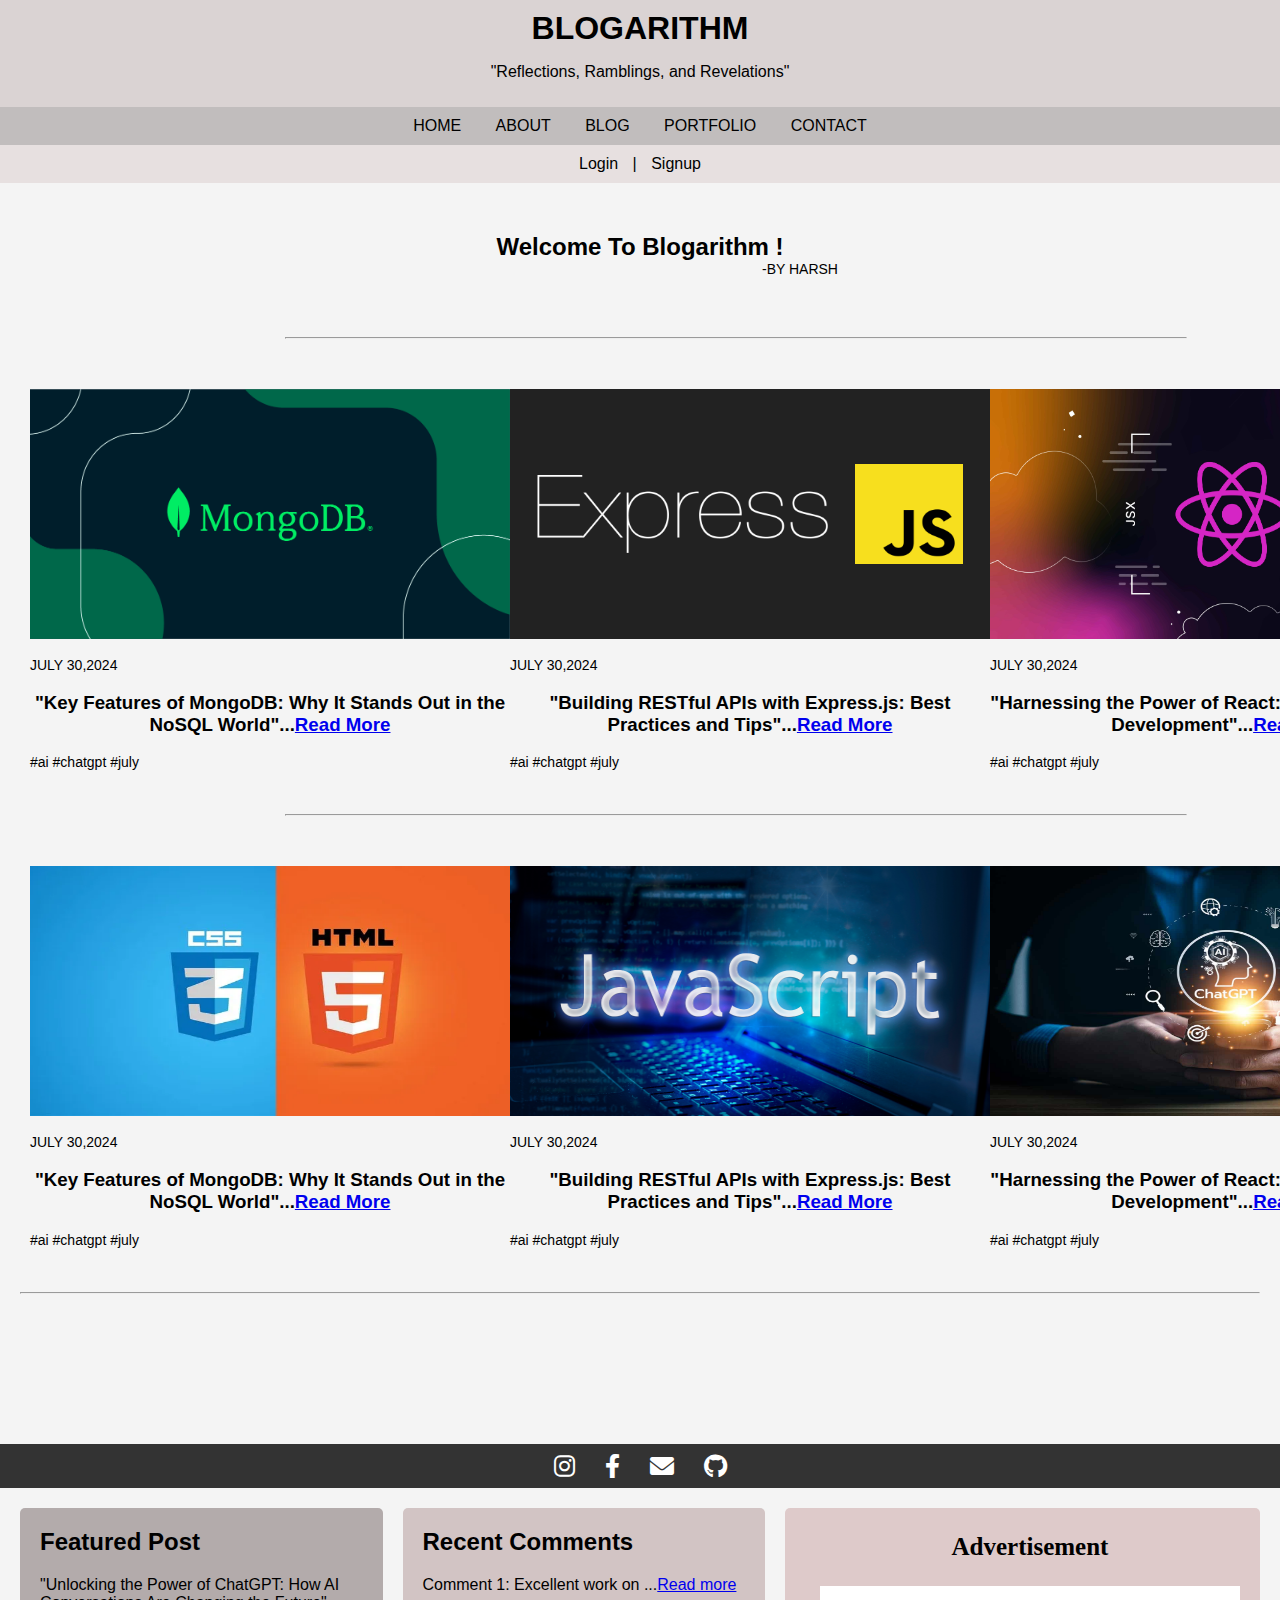
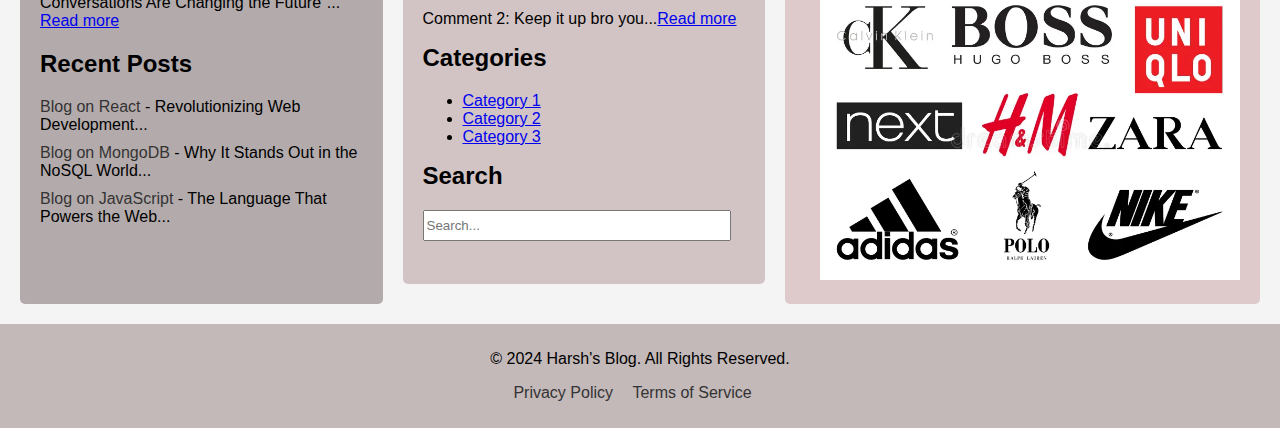
<file: assets/index.html>
<!DOCTYPE html>
<html lang="en">
<head>
    <meta charset="UTF-8">
    <meta name="viewport" content="width=device-width, initial-scale=1.0">
    <title>Blog Title</title>
    <link rel="stylesheet" href="css/indexcss.css">
    <link rel="stylesheet" href="https://cdnjs.cloudflare.com/ajax/libs/font-awesome/6.0.0-beta3/css/all.min.css">

</head>
<body>
    <header>
        <h1>BLOGARITHM</h1>
        <p>"Reflections, Ramblings, and Revelations"</p>
    </header>

    <nav>
        <a href="index.html">HOME</a>
        <a href="about.html">ABOUT</a>
        <a href="blogpage.html">BLOG</a>
        <a href="#">PORTFOLIO</a>
        <a href="#">CONTACT</a>
    </nav>

    <div class="login-signup">
        <a href="loginpage.html">Login</a> | <a href="registration.html"><abbr title="New user! click here for Registration.">Signup</abbr></a>
    </div>
    <div class="welcome">
        <h2>Welcome To Blogarithm !</h2>
        <p>-BY HARSH</p>
    </div>
    <hr style="width: 900px; margin-left: 285px;margin-bottom:50px;"/>
    <section class="overview">
        <div class="inside-a">
            <img style="width: 480px;height:250px;" src="images/3.png">
            <p style="font-size: 14px;color:rgb(0, 0, 0)">JULY 30,2024</p>
            <h3 style="text-align: center;">"Key Features of MongoDB: Why It Stands Out in the NoSQL World"...<a href="blogpage.html">Read More</a></h3>
            <p style="font-size: 14px;color:rgb(0, 0, 0)">#ai #chatgpt #july</p>
        </div>

        <div class="inside-b">
            <img style="width: 480px;height:250px;" src="images/4.png">
            <p style="font-size: 14px;color:rgb(0, 0, 0)">JULY 30,2024</p>
            <h3 style="text-align: center;">"Building RESTful APIs with Express.js: Best Practices and Tips"...<a href="blogpage.html">Read More</a></h3>
            <p style="font-size: 14px;color:rgb(0, 0, 0)">#ai #chatgpt #july</p>
        </div>

        <div class="inside-c">
            <img style="width: 480px;height:250px;" src="images/5.jpg">
            <p style="font-size: 14px;color:rgb(0, 0, 0)">JULY 30,2024</p>
            <h3 style="text-align: center;">"Harnessing the Power of React: Revolutionizing Web Development"...<a href="blogpage.html">Read More</a></h3>
            <p style="font-size: 14px;color:rgb(0, 0, 0)">#ai #chatgpt #july</p>
        </div>
    </section>
    <hr style="width: 900px; margin-left: 285px;margin-bottom:50px;"/>

    <section class="overview">
        <div class="inside-a">
            <img style="width: 480px;height:250px;" src="images/6.webp">
            <p style="font-size: 14px;color:rgb(0, 0, 0)">JULY 30,2024</p>
            <h3 style="text-align: center;">"Key Features of MongoDB: Why It Stands Out in the NoSQL World"...<a href="blogpage.html">Read More</a></h3>
            <p style="font-size: 14px;color:rgb(0, 0, 0)">#ai #chatgpt #july</p>
        </div>

        <div class="inside-b">
            <img style="width: 480px;height:250px;" src="images/7.png">
            <p style="font-size: 14px;color:rgb(0, 0, 0)">JULY 30,2024</p>
            <h3 style="text-align: center;">"Building RESTful APIs with Express.js: Best Practices and Tips"...<a href="blogpage.html">Read More</a></h3>
            <p style="font-size: 14px;color:rgb(0, 0, 0)">#ai #chatgpt #july</p>
        </div>

        <div class="inside-c">
            <img style="width: 480px;height:250px;" src="images/8.jpg">
            <p style="font-size: 14px;color:rgb(0, 0, 0)">JULY 30,2024</p>
            <h3 style="text-align: center;">"Harnessing the Power of React: Revolutionizing Web Development"...<a href="blogpage.html">Read More</a></h3>
            <p style="font-size: 14px;color:rgb(0, 0, 0)">#ai #chatgpt #july</p>
        </div>
    </section>

    <hr style="margin-bottom: 150px;"/>
    <nav class="navbar">
        <a href="https://www.instagram.com" class="nav-item">
            <i class="fab fa-instagram"></i>
        </a>
        <a href="https://www.facebook.com" class="nav-item">
            <i class="fab fa-facebook-f"></i>
        </a>
        <a href="mailto:example@gmail.com" class="nav-item">
            <i class="fas fa-envelope"></i>
        </a>
        <a href="https://github.com" class="nav-item">
            <i class="fab fa-github"></i>
        </a>
    </nav>

    <div class="container">
        <div class="main-content">
            <div class="featured-post">
                <h2>Featured Post</h2>
                <p>"Unlocking the Power of ChatGPT: How AI Conversations Are Changing the Future"... <a href="blogpage.html">Read more</a></p>
            </div>

            <div class="recent-posts">
                <h2>Recent Posts</h2>
                <ul>
                    <li><a href="blogpage.html">Blog on React</a> - Revolutionizing Web Development...</li>
                    <li><a href="blogpage.html">Blog on MongoDB</a> - Why It Stands Out in the NoSQL World...</li>
                    <li><a href="blogpage.html">Blog on JavaScript</a> - The Language That Powers the Web...</li>
                </ul>
            </div>
        </div>

        <aside class="sidebar">
            <div class="recent-comments">
                <h2>Recent Comments</h2>
                <p>Comment 1: Excellent work on ...<a href="index.html">Read more</a></p>
                <p>Comment 2: Keep it up bro you...<a href="index.html">Read more</a></p>
            </div>

            <div class="categories">
                <h2>Categories</h2>
                <ul>
                    <li><a href="blogpage.html">Category 1</a></li>
                    <li><a href="blogpage.html">Category 2</a></li>
                    <li><a href="blogpage.html">Category 3</a></li>
                </ul>
            </div>

            <div class="search-bar">
                <h2>Search</h2>
                <input type="text" placeholder="Search..." style="width: 300px; height:25px;">
            </div>
        </aside>
        <aside class="advertisement">
            <div class="recent-comments">
                <p style="font-family: 'Times New Roman', Times, serif;text-align:center;font-size:25px ;font-weight:bold;">Advertisement</p>
                <img src="images/add.webp" style="width: 420px;height:294px" usemap="#workmap" alt="image can't be displayed">
                <map name="workmap">
                    <area shape="rect" coords="26,20,100,100" href="https://www.calvinklein.us/en">            
                    <area shape="rect" coords="170,110,245,180" href="https://www2.hm.com/en_in/index.html">
                    <area shape="rect" coords="280,200,400,280" href="https://www.nike.com/in/">
                </map>
            </div>
        </aside>
    </div>

    <footer>
        <div>
          <p>© 2024 Harsh's Blog. All Rights Reserved.</p>
          <ul>
            <li><a href="#">Privacy Policy</a></li>
            <li><a href="#">Terms of Service</a></li>
          </ul>
        </div>
    </footer>
</body>
</html>
</file>
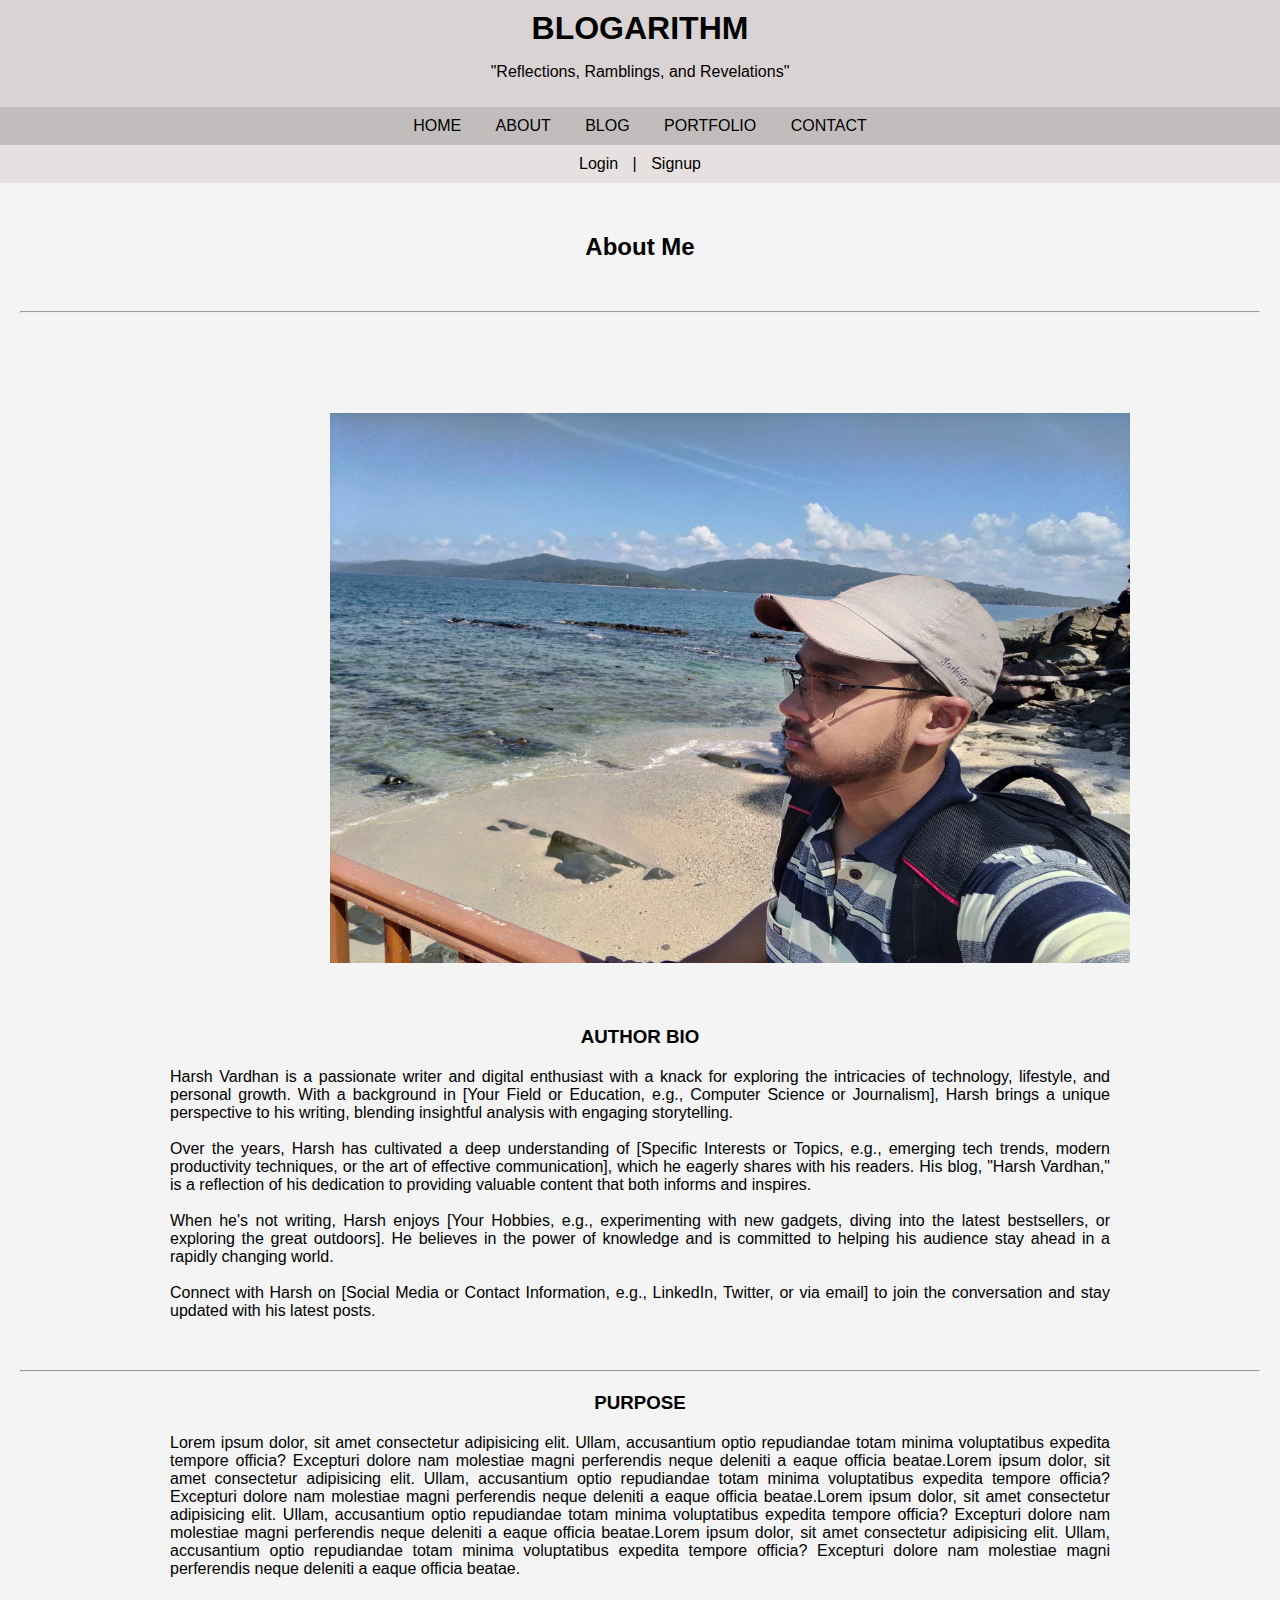
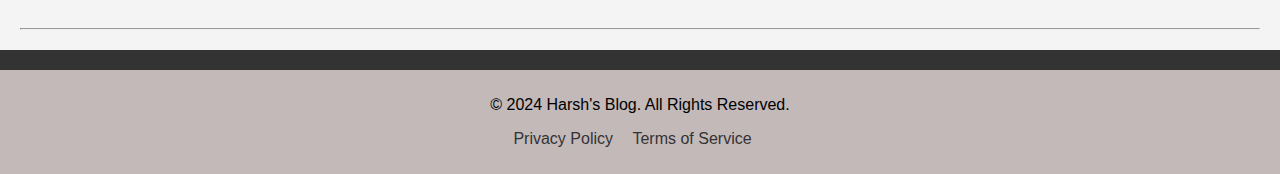
<file: assets/about.html>
<!DOCTYPE html>
<html lang="en">
<head>
    <meta charset="UTF-8">
    <meta name="viewport" content="width=device-width, initial-scale=1.0">
    <title>Blog Title</title>
    <link rel="stylesheet" href="css/about.css">
</head>
<body>
    <header>
        <h1>BLOGARITHM</h1>
        <p>"Reflections, Ramblings, and Revelations"</p>
    </header>

    <nav>
        <a href="index.html">HOME</a>
        <a href="about.html">ABOUT</a>
        <a href="blogpage.html">BLOG</a>
        <a href="#">PORTFOLIO</a>
        <a href="#">CONTACT</a>
    </nav>

    <div class="login-signup">
        <a href="loginpage.html">Login</a> | <a href="registration.html"><abbr title="New user! click here for Registration.">Signup</abbr></a>
    </div>
    <div class="welcome">
        <h2>About Me</h2>
    </div>
    <hr/>
    <div class="container-author">
        <div class="wrapper-author">
            <img src="images/14.jpg">
        </div>
        <div class="author">
            <h3>AUTHOR BIO</h3>
            <p>Harsh Vardhan is a passionate writer and digital enthusiast with a knack for exploring the intricacies of technology, lifestyle, and personal growth. With a background in [Your Field or Education, e.g., Computer Science or Journalism], Harsh brings a unique perspective to his writing, blending insightful analysis with engaging storytelling.<br/>

                <br/>Over the years, Harsh has cultivated a deep understanding of [Specific Interests or Topics, e.g., emerging tech trends, modern productivity techniques, or the art of effective communication], which he eagerly shares with his readers. His blog, "Harsh Vardhan," is a reflection of his dedication to providing valuable content that both informs and inspires.<br/>
                
                <br/>When he's not writing, Harsh enjoys [Your Hobbies, e.g., experimenting with new gadgets, diving into the latest bestsellers, or exploring the great outdoors]. He believes in the power of knowledge and is committed to helping his audience stay ahead in a rapidly changing world.<br/>
                
                <br/>Connect with Harsh on [Social Media or Contact Information, e.g., LinkedIn, Twitter, or via email] to join the conversation and stay updated with his latest posts.</br></p>
        </div>
        <hr/>
        <div class="author">
            <h3>PURPOSE</h3>
            <p>Lorem ipsum dolor, sit amet consectetur adipisicing elit. Ullam, accusantium optio repudiandae totam minima voluptatibus expedita tempore officia? Excepturi dolore nam molestiae magni perferendis neque deleniti a eaque officia beatae.Lorem ipsum dolor, sit amet consectetur adipisicing elit. Ullam, accusantium optio repudiandae totam minima voluptatibus expedita tempore officia? Excepturi dolore nam molestiae magni perferendis neque deleniti a eaque officia beatae.Lorem ipsum dolor, sit amet consectetur adipisicing elit. Ullam, accusantium optio repudiandae totam minima voluptatibus expedita tempore officia? Excepturi dolore nam molestiae magni perferendis neque deleniti a eaque officia beatae.Lorem ipsum dolor, sit amet consectetur adipisicing elit. Ullam, accusantium optio repudiandae totam minima voluptatibus expedita tempore officia? Excepturi dolore nam molestiae magni perferendis neque deleniti a eaque officia beatae.</p>
        </div>
    </div>
    <hr/>
    <nav class="navbar">
        <a href="https://www.instagram.com" class="nav-item">
            <i class="fab fa-instagram"></i>
        </a>
        <a href="https://www.facebook.com" class="nav-item">
            <i class="fab fa-facebook-f"></i>
        </a>
        <a href="mailto:example@gmail.com" class="nav-item">
            <i class="fas fa-envelope"></i>
        </a>
        <a href="https://github.com" class="nav-item">
            <i class="fab fa-github"></i>
        </a>
    </nav>

    <footer>
        <div>
            <p>© 2024 Harsh's Blog. All Rights Reserved.</p>
                <ul>
                    <li><a href="#">Privacy Policy</a></li>
                    <li><a href="#">Terms of Service</a></li>
                </ul>
            </div>
    </footer>
</file>
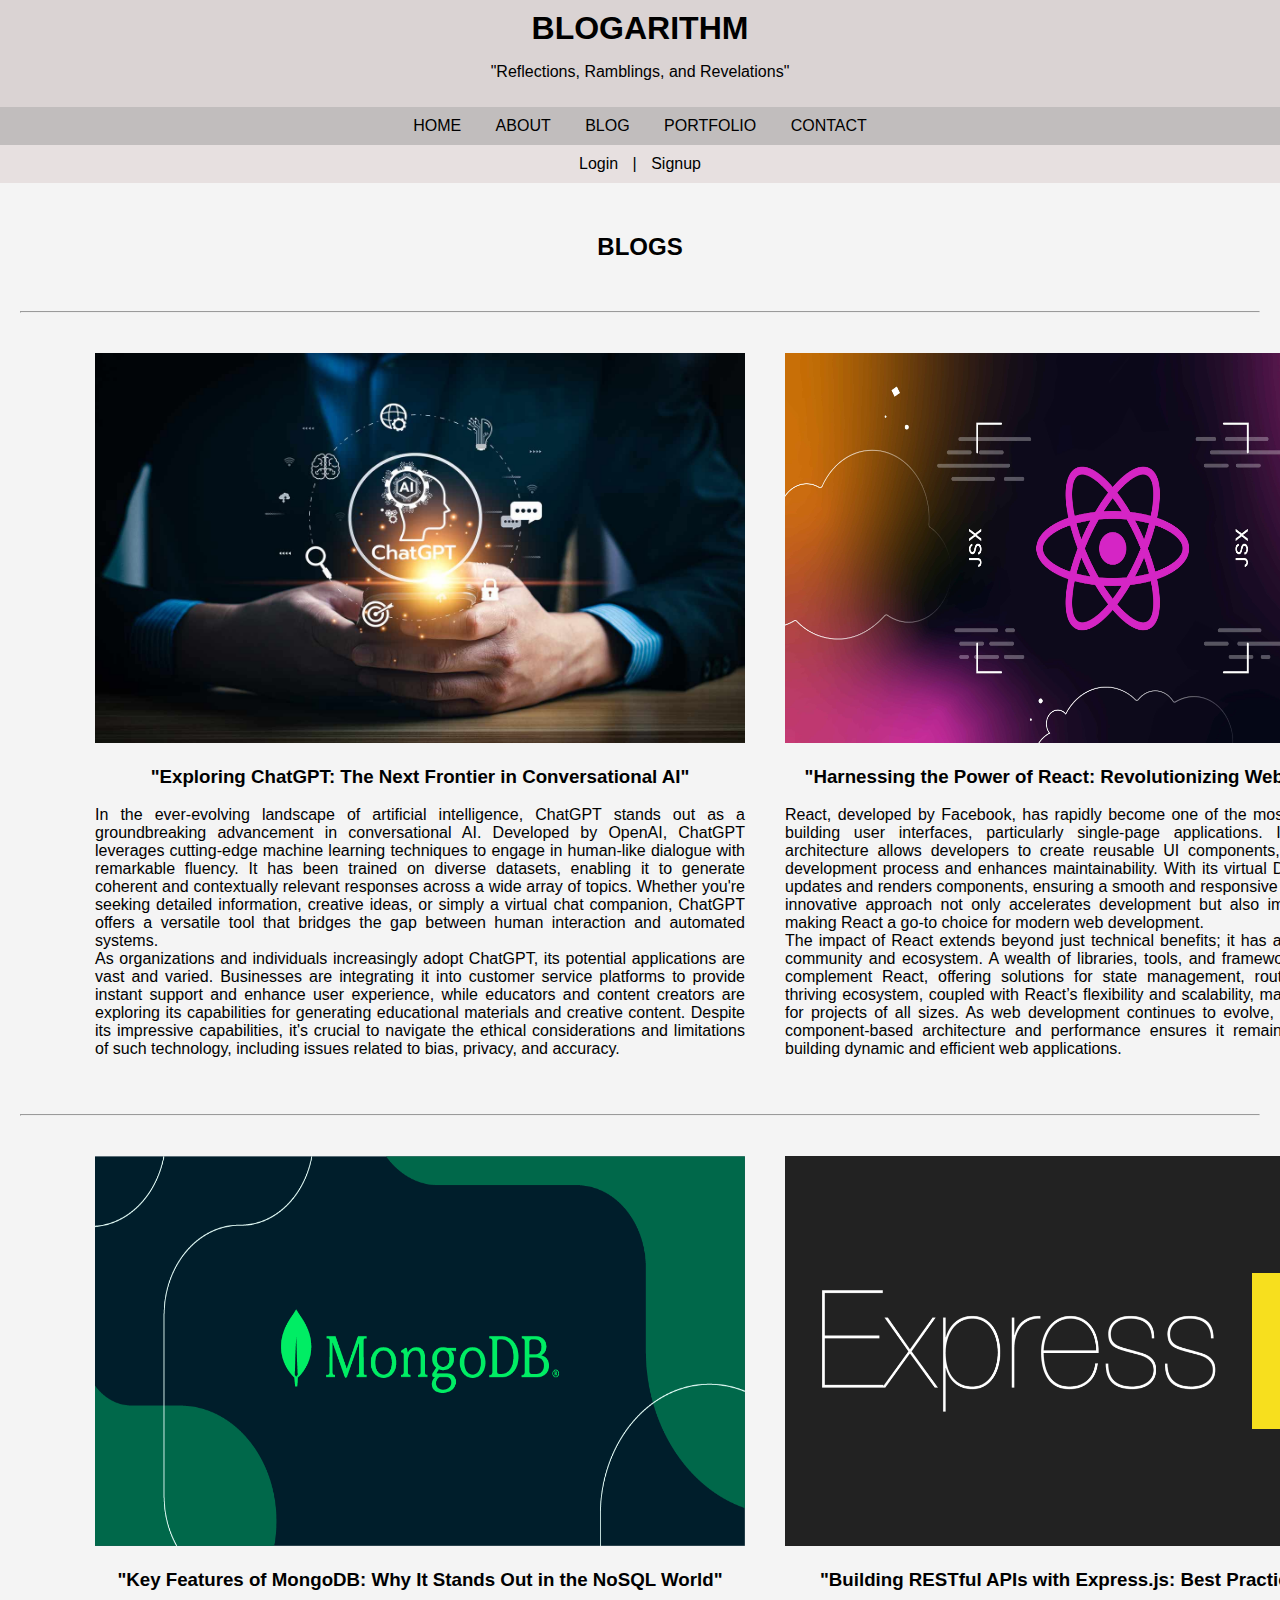
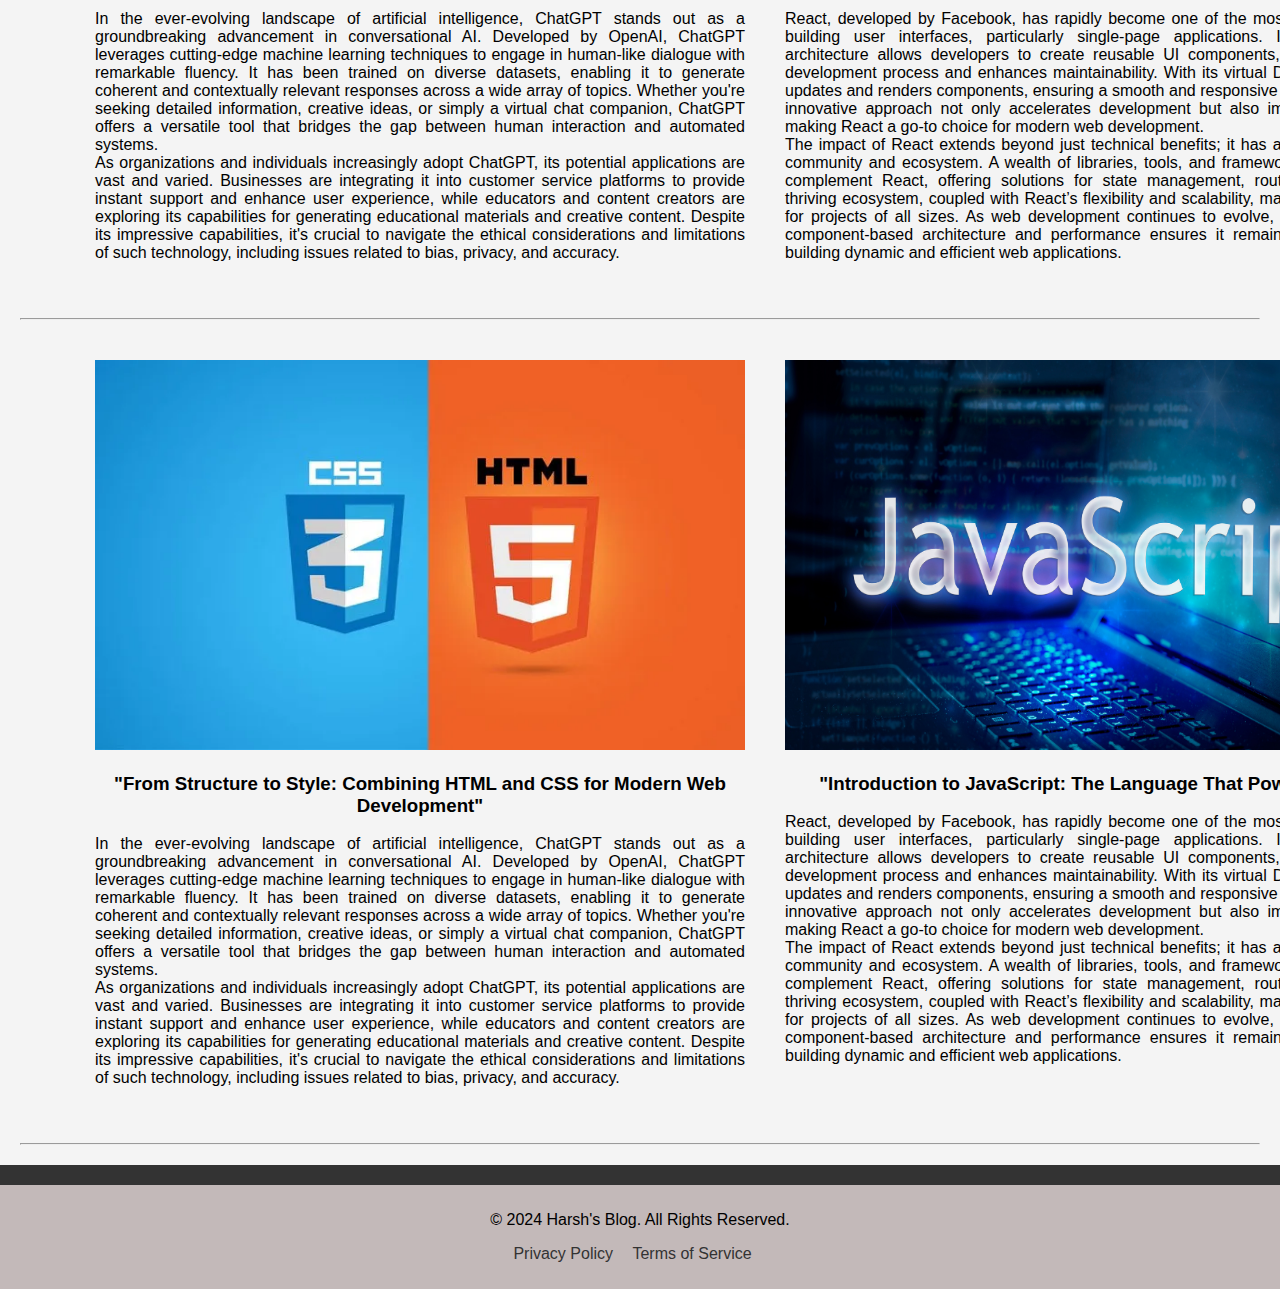
<file: assets/blogpage.html>
<!DOCTYPE html>
<html lang="en">
<head>
    <meta charset="UTF-8">
    <meta name="viewport" content="width=device-width, initial-scale=1.0">
    <title>Blog Title</title>
    <link rel="stylesheet" href="css/blog.css">
</head>
<body>
    <header>
        <h1>BLOGARITHM</h1>
        <p>"Reflections, Ramblings, and Revelations"</p>
    </header>

    <nav>
        <a href="index.html">HOME</a>
        <a href="about.html">ABOUT</a>
        <a href="blogpage.html">BLOG</a>
        <a href="#">PORTFOLIO</a>
        <a href="#">CONTACT</a>
    </nav>

    <div class="login-signup">
        <a href="loginpage.html">Login</a> | <a href="registration.html"><abbr title="New user! click here for Registration.">Signup</abbr></a>
    </div>
    <div class="welcome">
        <h2>BLOGS</h2>
    </div>
    <hr/>
    <div class="container-blog">
        <div class="wrapper-blog">
            <img style="width: 650px;height:390px;" src="images/8.jpg">
            <h3 style="text-align: center;">"Exploring ChatGPT: The Next Frontier in Conversational AI"</h3>
            <p style="text-align: justify;">
                In the ever-evolving landscape of artificial intelligence, ChatGPT stands out as a groundbreaking advancement in conversational AI. Developed by OpenAI, ChatGPT leverages cutting-edge machine learning techniques to engage in human-like dialogue with remarkable fluency. It has been trained on diverse datasets, enabling it to generate coherent and contextually relevant responses across a wide array of topics. Whether you're seeking detailed information, creative ideas, or simply a virtual chat companion, ChatGPT offers a versatile tool that bridges the gap between human interaction and automated systems. <br/>As organizations and individuals increasingly adopt ChatGPT, its potential applications are vast and varied. Businesses are integrating it into customer service platforms to provide instant support and enhance user experience, while educators and content creators are exploring its capabilities for generating educational materials and creative content. Despite its impressive capabilities, it's crucial to navigate the ethical considerations and limitations of such technology, including issues related to bias, privacy, and accuracy.
            </p>
        </div>
        <div class="wrapper-bloger">
            <img style="width: 650px;height:390px;" src="images/5.jpg">
            <h3 style="text-align: center;">"Harnessing the Power of React: Revolutionizing Web Development"</h3> 
            <p style="text-align: justify;">
                React, developed by Facebook, has rapidly become one of the most popular libraries for building user interfaces, particularly single-page applications. Its component-based architecture allows developers to create reusable UI components, which simplifies the development process and enhances maintainability. With its virtual DOM, React efficiently updates and renders components, ensuring a smooth and responsive user experience. This innovative approach not only accelerates development but also improves performance, making React a go-to choice for modern web development.<br/> The impact of React extends beyond just technical benefits; it has also fostered a vibrant community and ecosystem. A wealth of libraries, tools, and frameworks have emerged to complement React, offering solutions for state management, routing, and more. This thriving ecosystem, coupled with React’s flexibility and scalability, makes it an ideal choice for projects of all sizes. As web development continues to evolve, React’s emphasis on component-based architecture and performance ensures it remains at the forefront of building dynamic and efficient web applications.
            </p>
        </div>
    </div>
    <hr style="padding-left: 20px;">

    <div class="container-blog">
        <div class="wrapper-blog">
            <img style="width: 650px;height:390px;" src="images/3.png">
            <h3 style="text-align: center;">"Key Features of MongoDB: Why It Stands Out in the NoSQL World"</h3>
            <p style="text-align: justify;">
                In the ever-evolving landscape of artificial intelligence, ChatGPT stands out as a groundbreaking advancement in conversational AI. Developed by OpenAI, ChatGPT leverages cutting-edge machine learning techniques to engage in human-like dialogue with remarkable fluency. It has been trained on diverse datasets, enabling it to generate coherent and contextually relevant responses across a wide array of topics. Whether you're seeking detailed information, creative ideas, or simply a virtual chat companion, ChatGPT offers a versatile tool that bridges the gap between human interaction and automated systems. <br/>As organizations and individuals increasingly adopt ChatGPT, its potential applications are vast and varied. Businesses are integrating it into customer service platforms to provide instant support and enhance user experience, while educators and content creators are exploring its capabilities for generating educational materials and creative content. Despite its impressive capabilities, it's crucial to navigate the ethical considerations and limitations of such technology, including issues related to bias, privacy, and accuracy.
            </p>
        </div>
        <div class="wrapper-bloger">
            <img style="width: 650px;height:390px;" src="images/4.png">
            <h3 style="text-align: center;">"Building RESTful APIs with Express.js: Best Practices and Tips"</h3> 
            <p style="text-align: justify;">
                React, developed by Facebook, has rapidly become one of the most popular libraries for building user interfaces, particularly single-page applications. Its component-based architecture allows developers to create reusable UI components, which simplifies the development process and enhances maintainability. With its virtual DOM, React efficiently updates and renders components, ensuring a smooth and responsive user experience. This innovative approach not only accelerates development but also improves performance, making React a go-to choice for modern web development.<br/> The impact of React extends beyond just technical benefits; it has also fostered a vibrant community and ecosystem. A wealth of libraries, tools, and frameworks have emerged to complement React, offering solutions for state management, routing, and more. This thriving ecosystem, coupled with React’s flexibility and scalability, makes it an ideal choice for projects of all sizes. As web development continues to evolve, React’s emphasis on component-based architecture and performance ensures it remains at the forefront of building dynamic and efficient web applications.
            </p>
        </div>
    </div>
    <hr style="padding-left: 20px;">

    <div class="container-blog">
        <div class="wrapper-blog">
            <img style="width: 650px;height:390px;" src="images/6.webp">
            <h3 style="text-align: center;">"From Structure to Style: Combining HTML and CSS for Modern Web Development"</h3>
            <p style="text-align: justify;">
                In the ever-evolving landscape of artificial intelligence, ChatGPT stands out as a groundbreaking advancement in conversational AI. Developed by OpenAI, ChatGPT leverages cutting-edge machine learning techniques to engage in human-like dialogue with remarkable fluency. It has been trained on diverse datasets, enabling it to generate coherent and contextually relevant responses across a wide array of topics. Whether you're seeking detailed information, creative ideas, or simply a virtual chat companion, ChatGPT offers a versatile tool that bridges the gap between human interaction and automated systems. <br/>As organizations and individuals increasingly adopt ChatGPT, its potential applications are vast and varied. Businesses are integrating it into customer service platforms to provide instant support and enhance user experience, while educators and content creators are exploring its capabilities for generating educational materials and creative content. Despite its impressive capabilities, it's crucial to navigate the ethical considerations and limitations of such technology, including issues related to bias, privacy, and accuracy.
            </p>
        </div>
        <div class="wrapper-bloger">
            <img style="width: 650px;height:390px;" src="images/7.png">
            <h3 style="text-align: center;">"Introduction to JavaScript: The Language That Powers the Web"</h3> 
            <p style="text-align: justify;">
                React, developed by Facebook, has rapidly become one of the most popular libraries for building user interfaces, particularly single-page applications. Its component-based architecture allows developers to create reusable UI components, which simplifies the development process and enhances maintainability. With its virtual DOM, React efficiently updates and renders components, ensuring a smooth and responsive user experience. This innovative approach not only accelerates development but also improves performance, making React a go-to choice for modern web development.<br/> The impact of React extends beyond just technical benefits; it has also fostered a vibrant community and ecosystem. A wealth of libraries, tools, and frameworks have emerged to complement React, offering solutions for state management, routing, and more. This thriving ecosystem, coupled with React’s flexibility and scalability, makes it an ideal choice for projects of all sizes. As web development continues to evolve, React’s emphasis on component-based architecture and performance ensures it remains at the forefront of building dynamic and efficient web applications.
            </p>
        </div>
    </div>
    <hr style="padding-left: 20px;">
    <nav class="navbar">
        <a href="https://www.instagram.com" class="nav-item">
            <i class="fab fa-instagram"></i>
        </a>
        <a href="https://www.facebook.com" class="nav-item">
            <i class="fab fa-facebook-f"></i>
        </a>
        <a href="mailto:example@gmail.com" class="nav-item">
            <i class="fas fa-envelope"></i>
        </a>
        <a href="https://github.com" class="nav-item">
            <i class="fab fa-github"></i>
        </a>
    </nav>

    <footer>
        <div>
            <p>© 2024 Harsh's Blog. All Rights Reserved.</p>
                <ul>
                    <li><a href="#">Privacy Policy</a></li>
                    <li><a href="#">Terms of Service</a></li>
                </ul>
            </div>
    </footer>
</file>
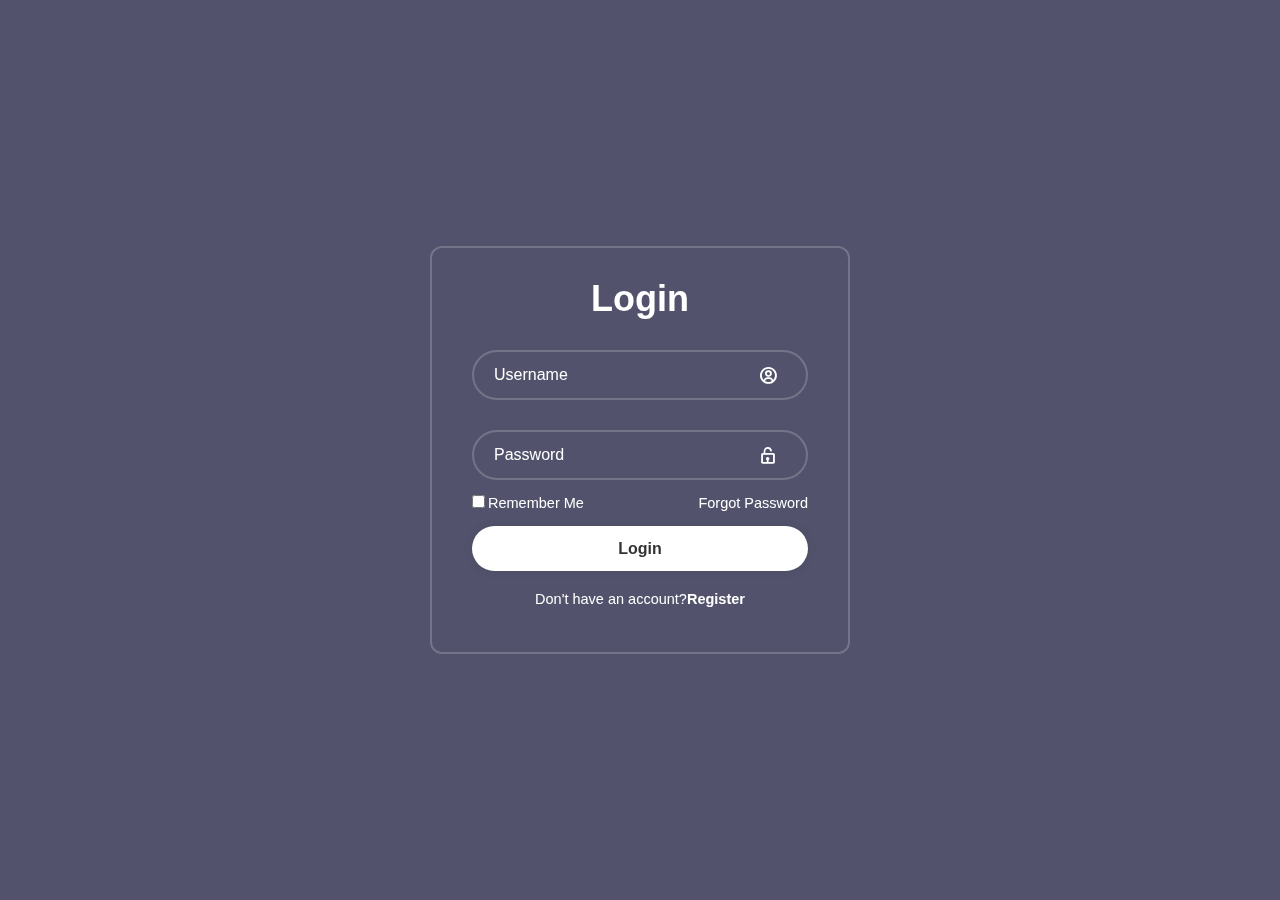
<file: assets/loginpage.html>
<!DOCTYPE html>
<html lang="en">
<head>
    <meta charset="UTF-8">
    <meta name="viewport" content="width=device-width, initial-scale=1.0">
    <title>Login Page</title>
    <link rel="stylesheet" href="css/logincss.css">
    <link href='https://unpkg.com/boxicons@2.1.4/css/boxicons.min.css' rel='stylesheet'>
</head>
<body>
    <div class="wrapper">
        <form action="">
            <h1>Login</h1>
            <div class="input-box">
                <input type="text" placeholder="Username" required>
                <i class='bx bx-user-circle'></i>
            </div>
            <div class="input-box">
                <input type="password" placeholder="Password" required>
                <i class='bx bx-lock-open' ></i>
            </div>
            <div class="remember">
                <label><input type="checkbox">Remember Me</label>
                <a href="#">Forgot Password</a>
            </div>
            <button type="submit" class="btn">Login</button>
            <div class="register-link">
                <p>Don't have an account?<a href="registration.html">Register</a></p>
            </div>
        </form>
    </div>
</body>
</html>
</file>
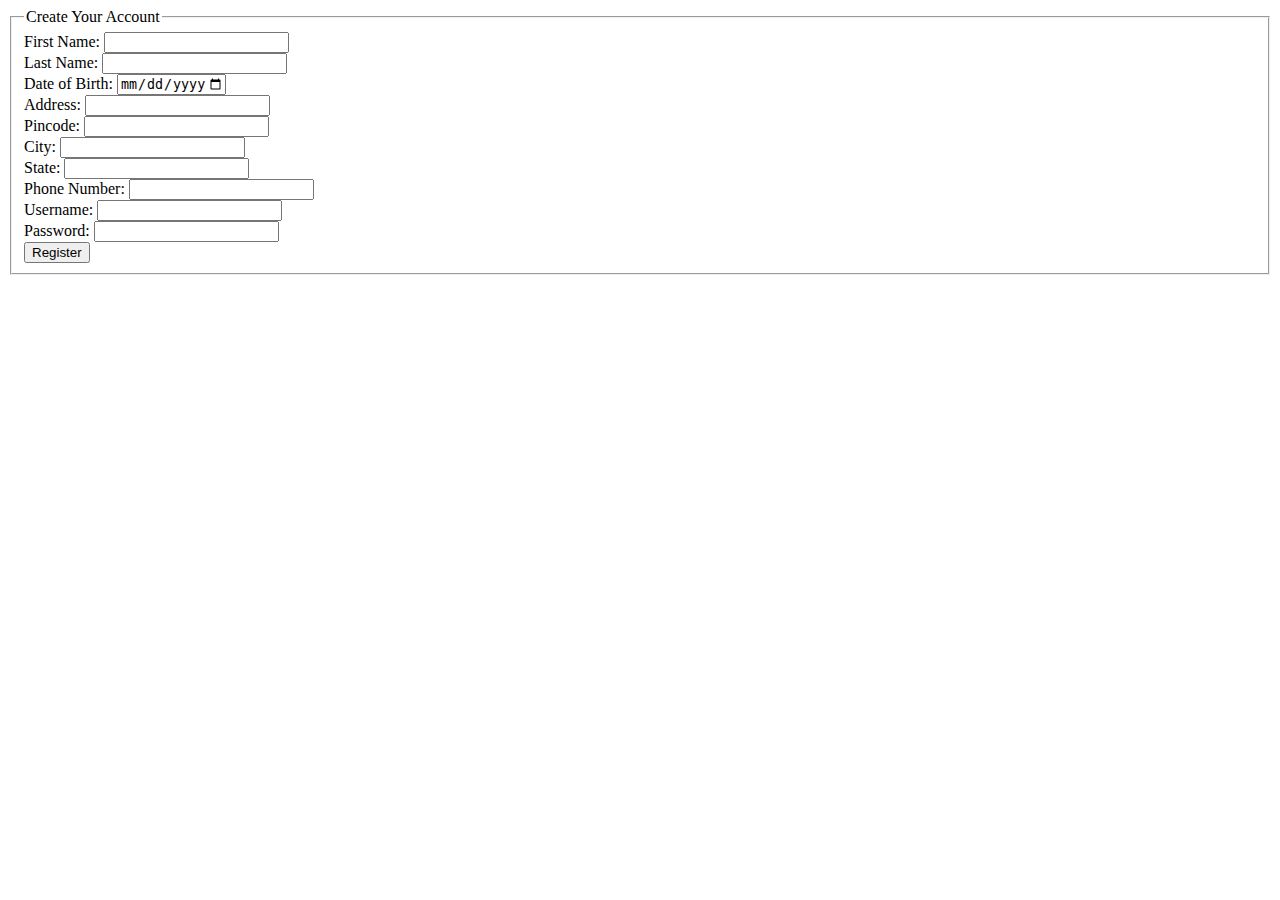
<file: assets/registration.html>
<!DOCTYPE html>
<html lang="en">
<head>
    <meta charset="UTF-8">
    <meta name="viewport" content="width=device-width, initial-scale=1.0">
    <title>Registration Form</title>
</head>
<body>
    <form action="/submit" method="post">
        <fieldset>
            <legend>Create Your Account</legend>

            <div>
                <label for="firstName">First Name:</label>
                <input type="text" id="firstName" name="firstName" pattern="[A-Za-z]+" title="First name should only contain letters" required>
            </div>

            <div>
                <label for="lastName">Last Name:</label>
                <input type="text" id="lastName" name="lastName" pattern="[A-Za-z]+" title="Last name should only contain letters" required>
            </div>

            <div>
                <label for="dob">Date of Birth:</label>
                <input type="date" id="dob" name="dob" max="2006-12-31" required>
            </div>

            <div>
                <label for="address">Address:</label>
                <input type="text" id="address" name="address" required>
            </div>

            <div>
                <label for="pincode">Pincode:</label>
                <input type="text" id="pincode" name="pincode" pattern="[0-9]{6}" title="Pincode should be exactly 6 digits" required>
            </div>

            <div>
                <label for="city">City:</label>
                <input type="text" id="city" name="city" pattern="[A-Za-z ]+" title="City name should only contain letters and spaces" required>
            </div>

            <div>
                <label for="state">State:</label>
                <input type="text" id="state" name="state" pattern="[A-Za-z ]+" title="State name should only contain letters and spaces" required>
            </div>

            <div>
                <label for="phone">Phone Number:</label>
                <input type="tel" id="phone" name="phone" pattern="[0-9]{10}" title="Phone number should be exactly 10 digits" required>
            </div>

            <div>
                <label for="username">Username:</label>
                <input type="text" id="username" name="username" pattern="[A-Za-z0-9_]{5,20}" title="Username should be 5-20 characters long and may include letters, numbers, and underscores" required>
            </div>

            <div>
                <label for="password">Password:</label>
                <input type="password" id="password" name="password" pattern=".{8,}" title="Password must be at least 8 characters long" required>
            </div>

            <div>
                <button type="submit">Register</button>
            </div>
        </fieldset>
    </form>
</body>
</html>
</file>
<file: assets/css/indexcss.css>
body {
    font-family: Arial, sans-serif;
    margin: 0;
    padding: 0;
    background-color: #f4f4f4;
}
header {
    background-color: #dad3d3;
    color: rgb(0, 0, 0);
    padding: 10px 0;
    text-align: center;
}
header h1 {
    margin: 0;
}
nav {
    background-color: #c1bdbd;
    padding: 10px;
    text-align: center;
}
nav a {
    color: rgb(0, 0, 0);
    text-decoration: none;
    margin: 0 15px;
}
.container {
    display: flex;
    max-width: 1550px;
    margin: 20px;
}
.main-content {
    flex: 1;
    background: rgb(179, 171, 171);
    padding: 20px;
    margin-right: 20px;
    border-radius: 5px;
}
.sidebar {
    flex: 1;
    background: #d2c4c4;
    padding: 20px;
    border-radius: 5px;
}
.advertisement{
    flex: 1;
    padding: 20px;
    padding-top: 0;
    padding-left: 35px;
    background-color: rgb(222, 202, 202);
    margin-left: 20px;
    border-radius: 5px;
}
.featured-post, .recent-posts, .sidebar {
    margin-bottom: 20px;
}
.featured-post h2, .recent-posts h2, .sidebar h2 {
    margin-top: 0;
}
.recent-posts ul {
    list-style-type: none;
    padding: 0;
}
.recent-posts li {
    margin-bottom: 10px;
}
.recent-posts a {
    text-decoration: none;
    color: #333;
}
.recent-posts a:hover {
    text-decoration: underline;
}
.login-signup {
    text-align: center;
    margin-top: 20px;
}
.login-signup a {
    text-decoration: none;
    color: #007bff;
    margin: 0 10px;
}
.login-signup a:hover {
    text-decoration: underline;
}
.ads img {
    width: 100%;
    height: auto;
    border-radius: 5px;
}

.login-signup{
    padding: 10px;
    margin:0;
    background-color: rgb(231, 224, 224);
}

abbr{
    text-decoration: none;
}

.login-signup a{
    text-decoration: none;
    color: black;
    padding: 0;
}

footer {
    background-color: #c3b9b9;
    padding: 10px 0;
    text-align: center;
}
  
footer ul {
    list-style: none;
    padding: 0;
}
  
footer ul li {
    display: inline;
    margin-right: 15px;
}
  
footer ul li a {
    text-decoration: none;
    color: #333;
}
.welcome{
    color: black;
    text-align: center;
}
.welcome p{
    font-size: 14px;
    margin-left: 320px;
    margin-top: 0px;
    padding-top: 0px;
    margin-bottom: 60px;
}
.welcome h2{
    margin-top: 50px;
    margin-bottom: 0px;
}
hr{
    margin: 20px;
}
.overview{
    display: flex;
    max-width: 1550px;
    margin: 30px;
}
.inside-a{
    flex: 1;
    align-items: center;
}
.inside-b{
    flex: 1;
    align-items: center;
}
.inside-c{
    flex: 1;
    align-items: center;
}

.navbar {
    display: flex;
    justify-content: center;
    align-items: center;
    background-color: #333;
    padding: 10px;
}

.nav-item {
    color: white;
    font-size: 24px;
    margin: 0 15px;
    text-decoration: none;
    transition: color 0.3s;
}

.nav-item:hover {
    color: #ddd;
}

.nav-item i {
    display: block;
    text-align: center;
}
</file>
<file: assets/css/about.css>
body {
    font-family: Arial, sans-serif;
    margin: 0;
    padding: 0;
    background-color: #f4f4f4;
}
header {
    background-color: #dad3d3;
    color: rgb(0, 0, 0);
    padding: 10px 0;
    text-align: center;
}
header h1 {
    margin: 0;
}
nav {
    background-color: #c1bdbd;
    padding: 10px;
    text-align: center;
}
nav a {
    color: rgb(0, 0, 0);
    text-decoration: none;
    margin: 0 15px;
}
.login-signup{
    padding: 10px;
    margin:0;
    background-color: rgb(231, 224, 224);
}

abbr{
    text-decoration: none;
}

.login-signup a{
    text-decoration: none;
    color: black;
    padding: 0;
}
.login-signup {
    text-align: center;
}
.login-signup a {
    text-decoration: none;
    color: #000000;
    margin: 0 10px;
}
.login-signup a:hover {
    text-decoration: underline;
}

.welcome{
    color: black;
    text-align: center;
}

.welcome h2{
    margin-top: 50px;
    margin-bottom: 50px;
}
hr{
    margin: 20px;
}

footer {
    background-color: #c3b9b9;
    padding: 10px 0;
    text-align: center;
}
  
footer ul {
    list-style: none;
    padding: 0;
}
  
footer ul li {
    display: inline;
    margin-right: 15px;
}
  
footer ul li a {
    text-decoration: none;
    color: #333;
}
.author{
    text-align: center;
}
.author p{
    text-align: justify;
    padding-left: 50px;
    padding-right: 50px;
    margin: 20px 120px 50px 120px;
}
img{
    width: 800px;
    height: 550px;
}
.container-author .wrapper-author img{
    padding: 80px;
    margin-left: 250px;
    padding-bottom: 40px;
}
.navbar {
    display: flex;
    justify-content: center;
    align-items: center;
    background-color: #333;
    padding: 10px;
}

.nav-item {
    color: white;
    font-size: 24px;
    margin: 0 15px;
    text-decoration: none;
    transition: color 0.3s;
}

.nav-item:hover {
    color: #ddd;
}

.nav-item i {
    display: block;
    text-align: center;
}
</file>
<file: assets/css/blog.css>
body {
    font-family: Arial, sans-serif;
    margin: 0;
    padding: 0;
    background-color: #f4f4f4;
}
header {
    background-color: #dad3d3;
    color: rgb(0, 0, 0);
    padding: 10px 0;
    text-align: center;
}
header h1 {
    margin: 0;
}
nav {
    background-color: #c1bdbd;
    padding: 10px;
    text-align: center;
}
nav a {
    color: rgb(0, 0, 0);
    text-decoration: none;
    margin: 0 15px;
}
.login-signup{
    padding: 10px;
    margin:0;
    background-color: rgb(231, 224, 224);
}

abbr{
    text-decoration: none;
}

.login-signup a{
    text-decoration: none;
    color: black;
    padding: 0;
}
.login-signup {
    text-align: center;
}
.login-signup a {
    text-decoration: none;
    color: #000000;
    margin: 0 10px;
}
.login-signup a:hover {
    text-decoration: underline;
}

.welcome{
    color: black;
    text-align: center;
}

.welcome h2{
    margin-top: 50px;
    margin-bottom: 50px;
}
hr{
    margin: 20px;
}

footer {
    background-color: #c3b9b9;
    padding: 10px 0;
    text-align: center;
}
  
footer ul {
    list-style: none;
    padding: 0;
}
  
footer ul li {
    display: inline;
    margin-right: 15px;
}
  
footer ul li a {
    text-decoration: none;
    color: #333;
}

.container-blog {
    display: flex;
    max-width: 1200px;
    margin: 20px;
}
.container-blog .wrapper-blog {
    flex: 2;
    padding: 20px;
    border-radius: 5px;
    margin-left: 55px;
}
.container-blog .wrapper-bloger {
    flex: 2;
    padding: 20px;
    border-radius: 5px;
}
.navbar {
    display: flex;
    justify-content: center;
    align-items: center;
    background-color: #333;
    padding: 10px;
}

.nav-item {
    color: white;
    font-size: 24px;
    margin: 0 15px;
    text-decoration: none;
    transition: color 0.3s;
}

.nav-item:hover {
    color: #ddd;
}

.nav-item i {
    display: block;
    text-align: center;
}
</file>
<file: assets/css/logincss.css>
*{
    margin: 0;
    padding: 0;
    box-sizing: border-box;
    font-family: "Poppins", sans-serif;
}
body{
    display: flex;
    justify-content: center;
    align-items: center;
    min-height: 100vh;
    background-color: rgb(82, 82, 108);
    background-size: cover;
    background-position: center;
}
.wrapper{
    width: 420px;
    background: transparent;
    border: 2px solid rgba(255,255,255,.2);
    color: white;
    backdrop-filter: blur(10px);
    border-radius: 12px;
    padding: 30px 40px;
}
.wrapper h1{
    font-size: 36px;
    text-align: center;
}
.wrapper .input-box{
    position: relative;
    width: 100%;
    height: 50px;
    margin: 30px 0;
}
.input-box input{
    width: 100%;
    height: 100%;
    background: transparent;
    border: none;
    outline: none;
    border: 2px solid rgba(255,255,255,.2);
    border-radius: 40px;
    font-size: 16px;
    color: white;
    padding: 20px 45px 20px 20px;
}
.input-box input::placeholder{
    color: white;
}
.input-box i{
    position: absolute;
    right: 20px;
    top: 30%;
    transform: translate(-50%);
    font-size: 20px;

}
.wrapper .remember{
    display: flex;
    justify-content: space-between;
    font-size: 14.5px;
    margin: -15px 0 15px;
}
.remember label input{
    accent-color: white;
    margin-right: 3px;
}
.remember a{
    color: white;
    text-decoration: none;
}
.remember a:hover{
    text-decoration: underline;
}
.wrapper .btn{
    width: 100%;
    height: 45px;
    background: white;
    border: none;
    outline: none;
    border-radius: 40px;
    box-shadow: 0 0 10px rgba(0, 0, 0, .1);
    cursor: pointer;
    font-size: 16px;
    color: #333;
    font-weight: 600;
}
.wrapper .register-link{
    font-size: 14.5px;
    text-align: center;
    margin-top: 20px;
    margin: 20px 0 15px;
}
.register-link p a{
    color: white;
    text-decoration: none;
    font-weight: 600;
}
.register-link p a:hover{
    text-decoration: underline;

}
</file>
